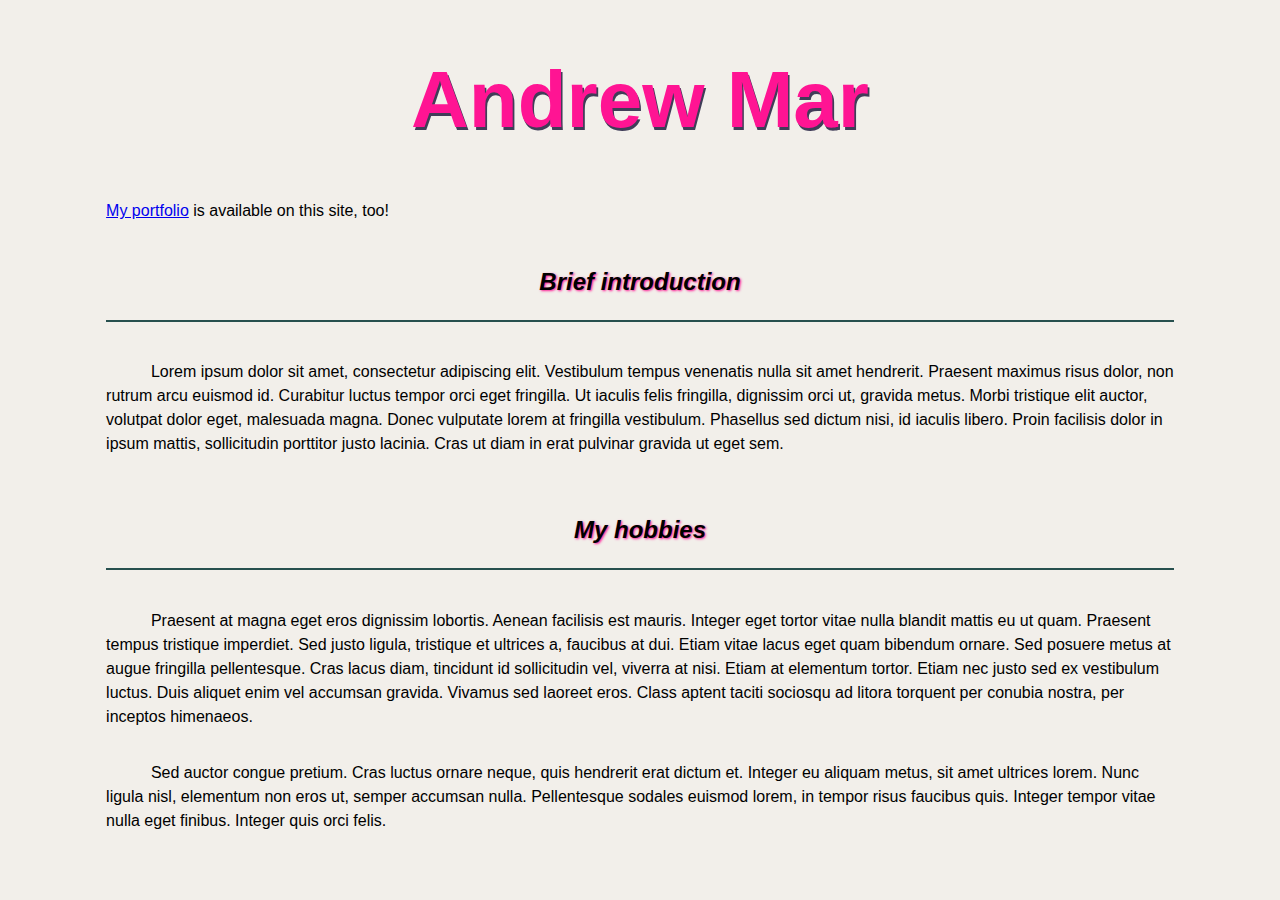
<file: index.html>
<!DOCTYPE html>
<html lang="en">
  <head>
    <meta charset="UTF-8" />
    <meta name="viewport" content="width=device-width, initial-scale=1.0" />
    <link rel="stylesheet" href="./styles/main.css">
    <title>About Me</title>
  </head>
  <body>
    <h1>Andrew Mar</h1>

    <nav>
      <p>
        <a href="./portfolio.html">My portfolio</a> is available on this site,
        too!
      </p>
    </nav>

    <section>
      <h2>Brief introduction</h2>

      <p>
        Lorem ipsum dolor sit amet, consectetur adipiscing elit. Vestibulum
        tempus venenatis nulla sit amet hendrerit. Praesent maximus risus dolor,
        non rutrum arcu euismod id. Curabitur luctus tempor orci eget fringilla.
        Ut iaculis felis fringilla, dignissim orci ut, gravida metus. Morbi
        tristique elit auctor, volutpat dolor eget, malesuada magna. Donec
        vulputate lorem at fringilla vestibulum. Phasellus sed dictum nisi, id
        iaculis libero. Proin facilisis dolor in ipsum mattis, sollicitudin
        porttitor justo lacinia. Cras ut diam in erat pulvinar gravida ut eget
        sem.
      </p>
    </section>

    <section>
      <h2>My hobbies</h2>

      <p>
        Praesent at magna eget eros dignissim lobortis. Aenean facilisis est
        mauris. Integer eget tortor vitae nulla blandit mattis eu ut quam.
        Praesent tempus tristique imperdiet. Sed justo ligula, tristique et
        ultrices a, faucibus at dui. Etiam vitae lacus eget quam bibendum
        ornare. Sed posuere metus at augue fringilla pellentesque. Cras lacus
        diam, tincidunt id sollicitudin vel, viverra at nisi. Etiam at elementum
        tortor. Etiam nec justo sed ex vestibulum luctus. Duis aliquet enim vel
        accumsan gravida. Vivamus sed laoreet eros. Class aptent taciti sociosqu
        ad litora torquent per conubia nostra, per inceptos himenaeos.
      </p>

      <p>
        Sed auctor congue pretium. Cras luctus ornare neque, quis hendrerit erat
        dictum et. Integer eu aliquam metus, sit amet ultrices lorem. Nunc
        ligula nisl, elementum non eros ut, semper accumsan nulla. Pellentesque
        sodales euismod lorem, in tempor risus faucibus quis. Integer tempor
        vitae nulla eget finibus. Integer quis orci felis.
      </p>
    </section>
  </body>
</html>
</file>
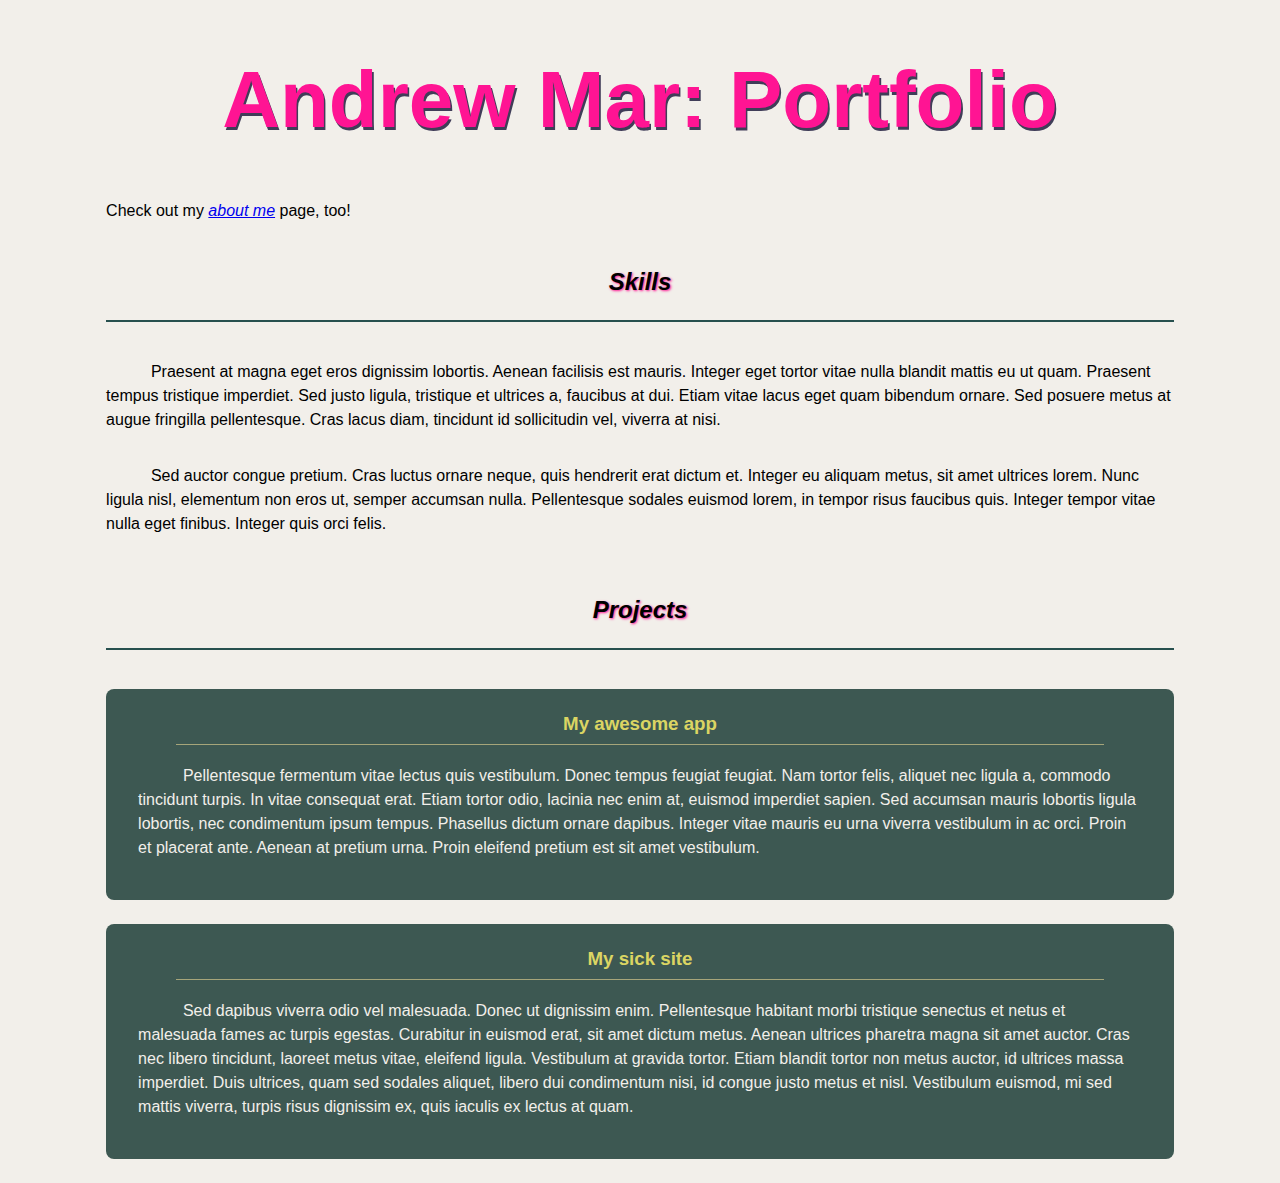
<file: portfolio.html>
<!DOCTYPE html>
<html lang="en">
  <head>
    <meta charset="UTF-8" />
    <meta name="viewport" content="width=device-width, initial-scale=1.0" />
    <link rel="stylesheet" href="./styles/main.css" />
    <title>Portfolio</title>
  </head>
  <body>
    <h1>Andrew Mar: Portfolio</h1>

    <nav>
      <p>
        Check out my <a href="./index.html"><em>about me</em></a> page, too!
      </p>
    </nav>

    <section>
      <h2>Skills</h2>

      <p>
        Praesent at magna eget eros dignissim lobortis. Aenean facilisis est
        mauris. Integer eget tortor vitae nulla blandit mattis eu ut quam.
        Praesent tempus tristique imperdiet. Sed justo ligula, tristique et
        ultrices a, faucibus at dui. Etiam vitae lacus eget quam bibendum
        ornare. Sed posuere metus at augue fringilla pellentesque. Cras lacus
        diam, tincidunt id sollicitudin vel, viverra at nisi.
      </p>

      <p>
        Sed auctor congue pretium. Cras luctus ornare neque, quis hendrerit erat
        dictum et. Integer eu aliquam metus, sit amet ultrices lorem. Nunc
        ligula nisl, elementum non eros ut, semper accumsan nulla. Pellentesque
        sodales euismod lorem, in tempor risus faucibus quis. Integer tempor
        vitae nulla eget finibus. Integer quis orci felis.
      </p>
    </section>

    <section>
      <h2>Projects</h2>

      <div class="project">
        <h3>My awesome app</h3>

        <p>
          Pellentesque fermentum vitae lectus quis vestibulum. Donec tempus
          feugiat feugiat. Nam tortor felis, aliquet nec ligula a, commodo
          tincidunt turpis. In vitae consequat erat. Etiam tortor odio, lacinia
          nec enim at, euismod imperdiet sapien. Sed accumsan mauris lobortis
          ligula lobortis, nec condimentum ipsum tempus. Phasellus dictum ornare
          dapibus. Integer vitae mauris eu urna viverra vestibulum in ac orci.
          Proin et placerat ante. Aenean at pretium urna. Proin eleifend pretium
          est sit amet vestibulum.
        </p>
      </div>

      <div class="project">
        <h3>My sick site</h3>

        <p>
          Sed dapibus viverra odio vel malesuada. Donec ut dignissim enim.
          Pellentesque habitant morbi tristique senectus et netus et malesuada
          fames ac turpis egestas. Curabitur in euismod erat, sit amet dictum
          metus. Aenean ultrices pharetra magna sit amet auctor. Cras nec libero
          tincidunt, laoreet metus vitae, eleifend ligula. Vestibulum at gravida
          tortor. Etiam blandit tortor non metus auctor, id ultrices massa
          imperdiet. Duis ultrices, quam sed sodales aliquet, libero dui
          condimentum nisi, id congue justo metus et nisl. Vestibulum euismod,
          mi sed mattis viverra, turpis risus dignissim ex, quis iaculis ex
          lectus at quam.
        </p>
      </div>
    </section>
  </body>
</html>
</file>
<file: styles/main.css>
/*
 * https://coolors.co/f2efea-fc7753-66d7d1-403d58-dbd56e
 *
 * #F2EFEA - Isabelline
 * #FC7753 - Coral
 * #66D7D1 - Tiffany Blue
 * #403D58 - English Violet
 * #DBD56E - Straw
 */

:root {
    font-family: sans-serif;
    background-color: #F2EFEA;
    color: black;
}

body {
    max-width: 120ch;
    margin: 0 auto;
    line-height: 1.5;
}

h1, h2, h3 {
    text-align: center;
    line-height: normal;
}

h1 {
    font-size: 5em;
    font-weight: 900;
    text-shadow: 0.02em 0.04em #403D58;
    color: deeppink;
}

h2 {
    font-style: italic;
    border-bottom: 0.1em solid #27504e;
    padding: 0.25em 0.25em 1em;
    margin: 1.6em 0;
    text-shadow: 0.05em 0.05em .1em deeppink;
}

section p {
    text-indent: 2.8em;
    padding-bottom: 1em;
}

.project {
    background-color: #3d5852;
    color: #F2EFEA;
    padding: 0.5em 2em;
    border-radius: 0.5em;
    margin-bottom: 1.5em;
}

.project h3 {
    color: #DBD563;
    margin-top: 1rem;
    margin-left: 2em;
    margin-right: 2em;
    border-bottom: 0.1em solid #a6a57a;
    padding-bottom: 0.5em;
}
</file>
